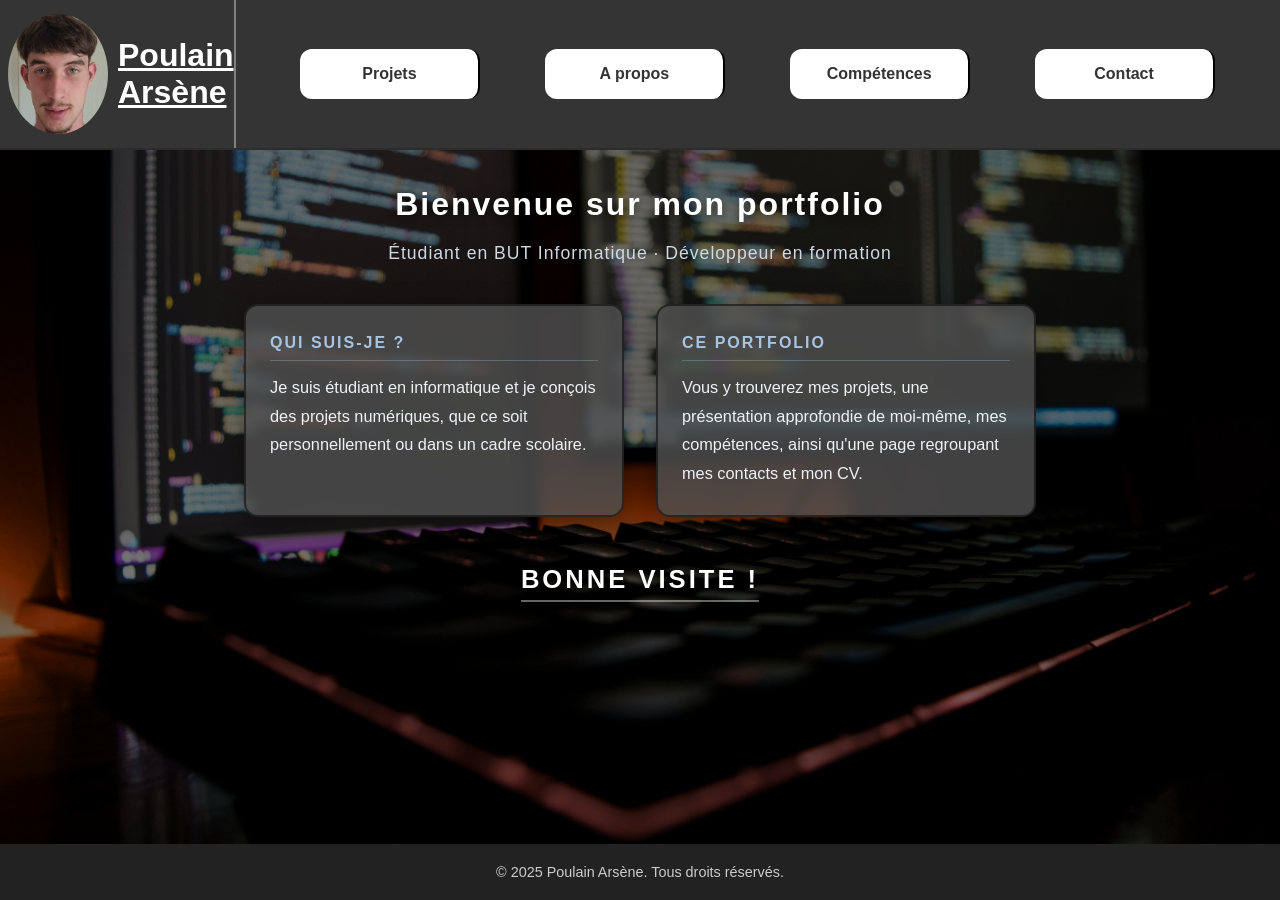
<file: index.html>
<!DOCTYPE html>
<html lang="fr">
<head>
    <meta charset="UTF-8">
    <title>Accueil – Arsène Poulain</title>
    <link rel="stylesheet" href="site.css">
</head>
<body>
    <div class="wrapper">
        <header class="bandeau">
            <div class="photo_titre_bandeau">
                <img src="image/user_arpoulain.jpeg" alt="photo" class="image_accueil">
                <h1><a href="index.html">Poulain<br>Arsène</a></h1>
            </div>
            <nav id="bouttons_liens_nav">
                <a href="Projets.html"><div class="bouttons_liens"><strong>Projets</strong></div></a>
                <a href="Apropos.html"><div class="bouttons_liens"><strong>A propos</strong></div></a>
                <a href="Competences.html"><div class="bouttons_liens"><strong>Compétences</strong></div></a>
                <a href="contact.html"><div class="bouttons_liens"><strong>Contact</strong></div></a>
            </nav>
        </header> 
        <div class="background"></div>
        <section class="container">
            <h1 class="hero-title">Bienvenue sur mon portfolio</h1>
            <p class="hero-subtitle">Étudiant en BUT Informatique · Développeur en formation</p>
            <div class="blocs-accueil">
                <div class="bloc-accueil">
                    <h3>Qui suis-je ?</h3>
                    <p>Je suis étudiant en informatique et je conçois des projets numériques, que ce soit personnellement ou dans un cadre scolaire.</p>
                </div>
                <div class="bloc-accueil">
                    <h3>Ce portfolio</h3>
                    <p>Vous y trouverez mes projets, une présentation approfondie de moi-même, mes compétences, ainsi qu'une page regroupant mes contacts et mon CV.</p>
                </div>
            </div>
            <div class="bonne-visite"><h2>Bonne visite !</h2></div>
        </section>
    </div>
    <footer class="basPage">
        <p>&copy; 2025 Poulain Arsène. Tous droits réservés.</p>
    </footer>
</body>
</html>
</file>
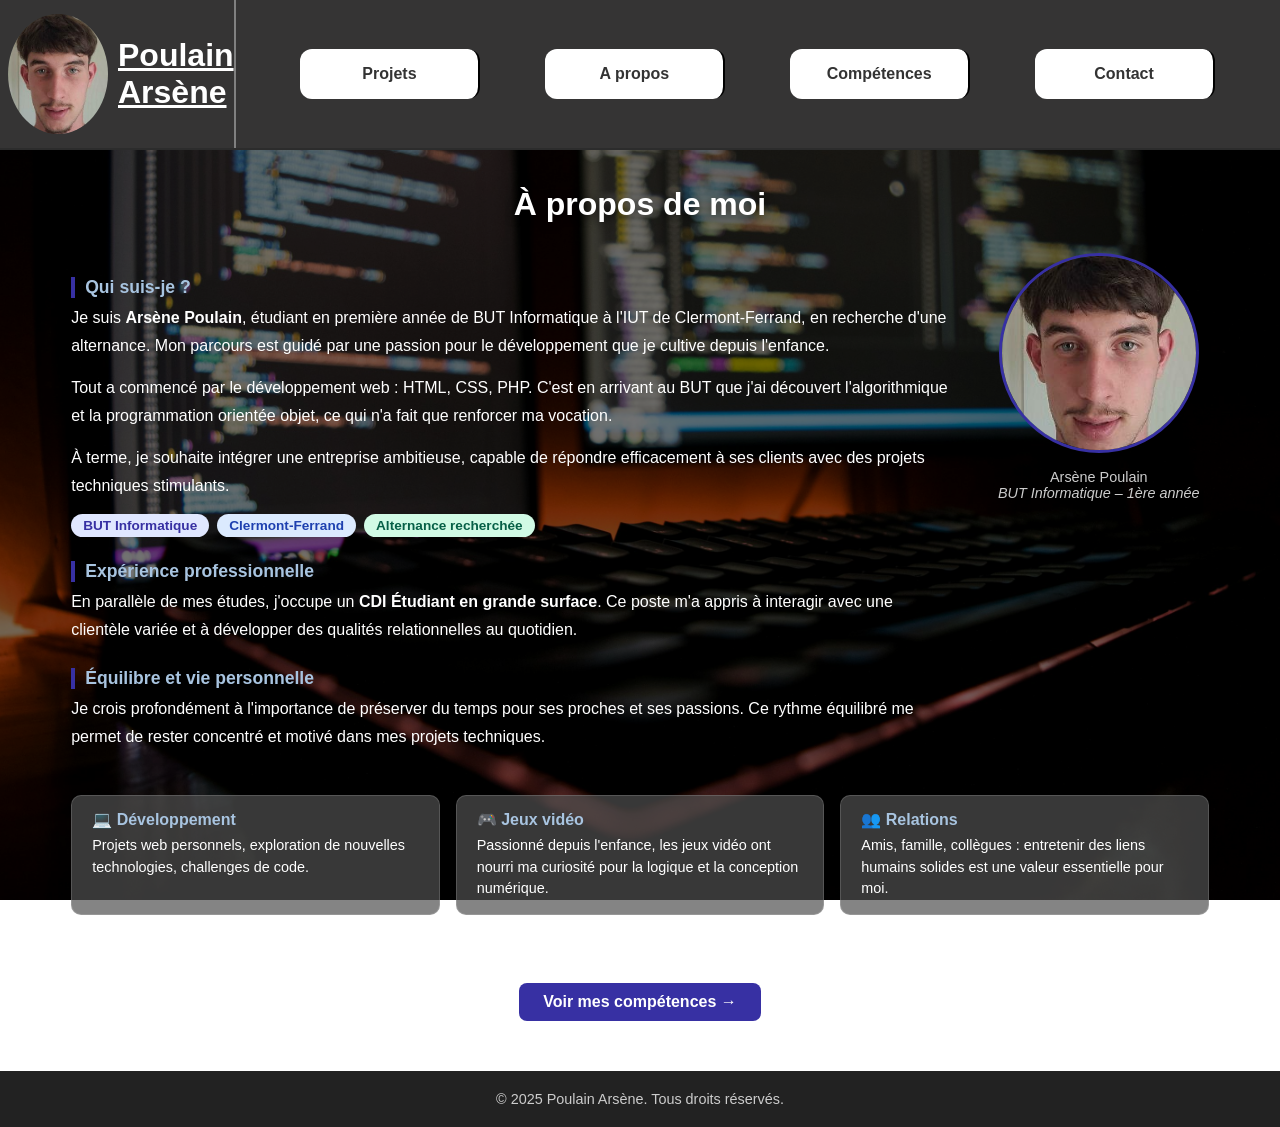
<file: Apropos.html>
<!DOCTYPE html>
<html lang="fr">
<head>
    <meta charset="UTF-8">
    <title>À propos – Arsène Poulain</title>
    <link rel="stylesheet" href="site.css">
    <style>
        .apropos-grid { display: flex; gap: 40px; margin: 30px 5%; align-items: flex-start; flex-wrap: wrap; }
        .apropos-texte { flex: 1 1 55%; }
        .apropos-texte p { line-height: 1.75; margin-bottom: 14px; }
        .apropos-photo { flex: 0 0 220px; display: flex; flex-direction: column; align-items: center; gap: 16px; }
        .apropos-photo img { width: 200px; height: 200px; object-fit: cover; border-radius: 50%; border: 3px solid #3730a3; }
        .tag-list { display: flex; flex-wrap: wrap; gap: 8px; margin-top: 10px; }
        .tag { background-color: #e0e7ff; color: #3730a3; padding: 4px 12px; border-radius: 12px; font-size: 0.85em; font-weight: bold; }
        .tag.vert { background-color: #d1fae5; color: #065f46; }
        .tag.bleu { background-color: #dbeafe; color: #1e40af; }
        .section-titre { font-size: 1.1em; font-weight: bold; color: #a8c4e0; margin: 24px 0 6px; border-left: 4px solid #3730a3; padding-left: 10px; }
        .loisirs-grid { display: flex; gap: 16px; flex-wrap: wrap; margin: 10px 5% 30px; }
        .loisir-card { background: rgba(80,80,80,0.7); border: 1px solid rgba(255,255,255,0.15); border-radius: 10px; padding: 14px 20px; flex: 1 1 180px; }
        .loisir-card h4 { margin: 0 0 6px; color: #a8c4e0; }
        .loisir-card p { margin: 0; font-size: 0.9em; line-height: 1.5; }
        .btn-lien { display: inline-block; margin-top: 20px; background: #3730a3; color: #fff; padding: 10px 24px; border-radius: 8px; text-decoration: none; font-weight: bold; }
    </style>
</head>
<body>
    <div class="wrapper">
        <header class="bandeau">
            <div class="photo_titre_bandeau">
                <img src="image/user_arpoulain.jpeg" alt="photo" class="image_accueil">
                <h1><a href="index.html">Poulain<br>Arsène</a></h1>
            </div>
            <nav id="bouttons_liens_nav">
                <a href="Projets.html"><div class="bouttons_liens"><strong>Projets</strong></div></a>
                <a href="Apropos.html"><div class="bouttons_liens"><strong>A propos</strong></div></a>
                <a href="Competences.html"><div class="bouttons_liens"><strong>Compétences</strong></div></a>
                <a href="contact.html"><div class="bouttons_liens"><strong>Contact</strong></div></a>
            </nav>
        </header>
        <div class="background"></div>
        <section class="container">
            <h1>À propos de moi</h1>
            <div class="apropos-grid">
                <div class="apropos-texte">
                    <div class="section-titre">Qui suis-je ?</div>
                    <p>Je suis <strong>Arsène Poulain</strong>, étudiant en première année de BUT Informatique à l'IUT de Clermont-Ferrand, en recherche d'une alternance. Mon parcours est guidé par une passion pour le développement que je cultive depuis l'enfance.</p>
                    <p>Tout a commencé par le développement web : HTML, CSS, PHP. C'est en arrivant au BUT que j'ai découvert l'algorithmique et la programmation orientée objet, ce qui n'a fait que renforcer ma vocation.</p>
                    <p>À terme, je souhaite intégrer une entreprise ambitieuse, capable de répondre efficacement à ses clients avec des projets techniques stimulants.</p>
                    <div class="tag-list">
                        <span class="tag">BUT Informatique</span>
                        <span class="tag bleu">Clermont-Ferrand</span>
                        <span class="tag vert">Alternance recherchée</span>
                    </div>
                    <div class="section-titre">Expérience professionnelle</div>
                    <p>En parallèle de mes études, j'occupe un <strong>CDI Étudiant en grande surface</strong>. Ce poste m'a appris à interagir avec une clientèle variée et à développer des qualités relationnelles au quotidien.</p>
                    <div class="section-titre">Équilibre et vie personnelle</div>
                    <p>Je crois profondément à l'importance de préserver du temps pour ses proches et ses passions. Ce rythme équilibré me permet de rester concentré et motivé dans mes projets techniques.</p>
                </div>
                <div class="apropos-photo">
                    <img src="image/user_arpoulain.jpeg" alt="Portrait Arsène Poulain">
                    <p style="text-align:center; font-size:0.9em; color:#ccc;">Arsène Poulain<br><em>BUT Informatique – 1ère année</em></p>
                </div>
            </div>
            <div class="loisirs-grid">
                <div class="loisir-card"><h4>💻 Développement</h4><p>Projets web personnels, exploration de nouvelles technologies, challenges de code.</p></div>
                <div class="loisir-card"><h4>🎮 Jeux vidéo</h4><p>Passionné depuis l'enfance, les jeux vidéo ont nourri ma curiosité pour la logique et la conception numérique.</p></div>
                <div class="loisir-card"><h4>👥 Relations</h4><p>Amis, famille, collègues : entretenir des liens humains solides est une valeur essentielle pour moi.</p></div>
            </div>
            <div class="bonne-visite">
                <a href="Competences.html" class="btn-lien">Voir mes compétences →</a>
            </div>
        </section>
    </div>
    <footer class="basPage"><p>&copy; 2025 Poulain Arsène. Tous droits réservés.</p></footer>
</body>
</html>
</file>
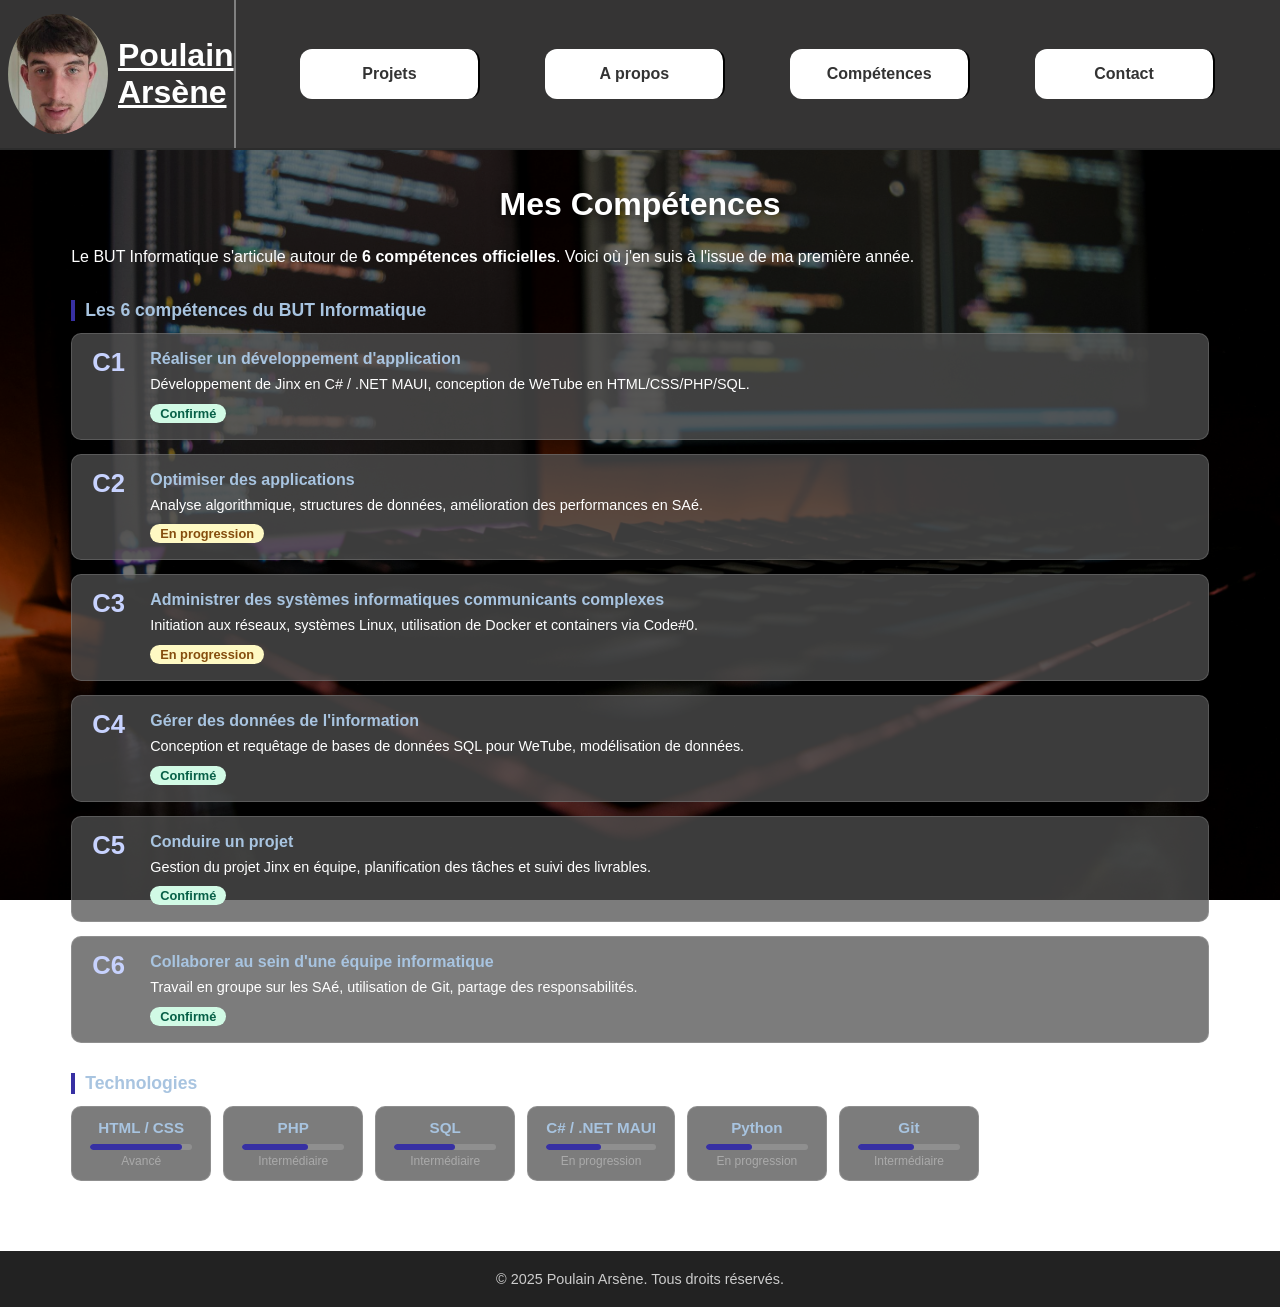
<file: Competences.html>
<!DOCTYPE html>
<html lang="fr">
<head>
    <meta charset="UTF-8">
    <title>Compétences – Arsène Poulain</title>
    <link rel="stylesheet" href="site.css">
    <style>
        .section-titre { font-size: 1.1em; font-weight: bold; color: #a8c4e0; margin: 30px 5% 12px; border-left: 4px solid #3730a3; padding-left: 10px; }
        .comp-intro { margin: 20px 5% 0; line-height: 1.7; }
        .competences-but { display: flex; flex-direction: column; gap: 14px; margin: 0 5% 30px; }
        .comp-card { background: rgba(80,80,80,0.75); border: 1px solid rgba(255,255,255,0.15); border-radius: 10px; padding: 16px 20px; display: flex; gap: 18px; align-items: flex-start; }
        .comp-num { font-size: 1.6em; font-weight: 900; color: #c7d2fe; min-width: 40px; line-height: 1; }
        .comp-body h3 { margin: 0 0 6px; font-size: 1em; color: #a8c4e0; }
        .comp-body p { margin: 0 0 8px; font-size: 0.9em; line-height: 1.5; }
        .niveau { display: inline-block; padding: 2px 10px; border-radius: 10px; font-size: 0.8em; font-weight: bold; }
        .niveau.ok { background: #d1fae5; color: #065f46; }
        .niveau.wip { background: #fef9c3; color: #854d0e; }
        .tech-grid { display: flex; flex-wrap: wrap; gap: 12px; margin: 0 5% 30px; }
        .tech-item { background: rgba(80,80,80,0.75); border: 1px solid rgba(255,255,255,0.15); border-radius: 10px; padding: 12px 18px; min-width: 140px; text-align: center; }
        .tech-nom { font-weight: bold; font-size: 0.95em; color: #a8c4e0; }
        .tech-bar-wrap { background: rgba(255,255,255,0.15); border-radius: 6px; height: 6px; margin-top: 8px; overflow: hidden; }
        .tech-bar-fill { height: 100%; border-radius: 6px; background: #3730a3; }
        .tech-pct { font-size: 0.75em; color: #aaa; margin-top: 4px; }
    </style>
</head>
<body>
    <div class="wrapper">
        <header class="bandeau">
            <div class="photo_titre_bandeau">
                <img src="image/user_arpoulain.jpeg" alt="photo" class="image_accueil">
                <h1><a href="index.html">Poulain<br>Arsène</a></h1>
            </div>
            <nav id="bouttons_liens_nav">
                <a href="Projets.html"><div class="bouttons_liens"><strong>Projets</strong></div></a>
                <a href="Apropos.html"><div class="bouttons_liens"><strong>A propos</strong></div></a>
                <a href="Competences.html"><div class="bouttons_liens"><strong>Compétences</strong></div></a>
                <a href="contact.html"><div class="bouttons_liens"><strong>Contact</strong></div></a>
            </nav>
        </header>
        <div class="background"></div>
        <section class="container">
            <h1>Mes Compétences</h1>
            <p class="comp-intro">Le BUT Informatique s'articule autour de <strong>6 compétences officielles</strong>. Voici où j'en suis à l'issue de ma première année.</p>
            <div class="section-titre">Les 6 compétences du BUT Informatique</div>
            <div class="competences-but">
                <div class="comp-card">
                    <div class="comp-num">C1</div>
                    <div class="comp-body">
                        <h3>Réaliser un développement d'application</h3>
                        <p>Développement de Jinx en C# / .NET MAUI, conception de WeTube en HTML/CSS/PHP/SQL.</p>
                        <span class="niveau ok">Confirmé</span>
                    </div>
                </div>
                <div class="comp-card">
                    <div class="comp-num">C2</div>
                    <div class="comp-body">
                        <h3>Optimiser des applications</h3>
                        <p>Analyse algorithmique, structures de données, amélioration des performances en SAé.</p>
                        <span class="niveau wip">En progression</span>
                    </div>
                </div>
                <div class="comp-card">
                    <div class="comp-num">C3</div>
                    <div class="comp-body">
                        <h3>Administrer des systèmes informatiques communicants complexes</h3>
                        <p>Initiation aux réseaux, systèmes Linux, utilisation de Docker et containers via Code#0.</p>
                        <span class="niveau wip">En progression</span>
                    </div>
                </div>
                <div class="comp-card">
                    <div class="comp-num">C4</div>
                    <div class="comp-body">
                        <h3>Gérer des données de l'information</h3>
                        <p>Conception et requêtage de bases de données SQL pour WeTube, modélisation de données.</p>
                        <span class="niveau ok">Confirmé</span>
                    </div>
                </div>
                <div class="comp-card">
                    <div class="comp-num">C5</div>
                    <div class="comp-body">
                        <h3>Conduire un projet</h3>
                        <p>Gestion du projet Jinx en équipe, planification des tâches et suivi des livrables.</p>
                        <span class="niveau ok">Confirmé</span>
                    </div>
                </div>
                <div class="comp-card">
                    <div class="comp-num">C6</div>
                    <div class="comp-body">
                        <h3>Collaborer au sein d'une équipe informatique</h3>
                        <p>Travail en groupe sur les SAé, utilisation de Git, partage des responsabilités.</p>
                        <span class="niveau ok">Confirmé</span>
                    </div>
                </div>
            </div>
            <div class="section-titre">Technologies</div>
            <div class="tech-grid">
                <div class="tech-item"><div class="tech-nom">HTML / CSS</div><div class="tech-bar-wrap"><div class="tech-bar-fill" style="width:90%"></div></div><div class="tech-pct">Avancé</div></div>
                <div class="tech-item"><div class="tech-nom">PHP</div><div class="tech-bar-wrap"><div class="tech-bar-fill" style="width:65%"></div></div><div class="tech-pct">Intermédiaire</div></div>
                <div class="tech-item"><div class="tech-nom">SQL</div><div class="tech-bar-wrap"><div class="tech-bar-fill" style="width:60%"></div></div><div class="tech-pct">Intermédiaire</div></div>
                <div class="tech-item"><div class="tech-nom">C# / .NET MAUI</div><div class="tech-bar-wrap"><div class="tech-bar-fill" style="width:50%"></div></div><div class="tech-pct">En progression</div></div>
                <div class="tech-item"><div class="tech-nom">Python</div><div class="tech-bar-wrap"><div class="tech-bar-fill" style="width:45%"></div></div><div class="tech-pct">En progression</div></div>
                <div class="tech-item"><div class="tech-nom">Git</div><div class="tech-bar-wrap"><div class="tech-bar-fill" style="width:55%"></div></div><div class="tech-pct">Intermédiaire</div></div>
            </div>
        </section>
    </div>
    <footer class="basPage"><p>&copy; 2025 Poulain Arsène. Tous droits réservés.</p></footer>
</body>
</html>
</file>
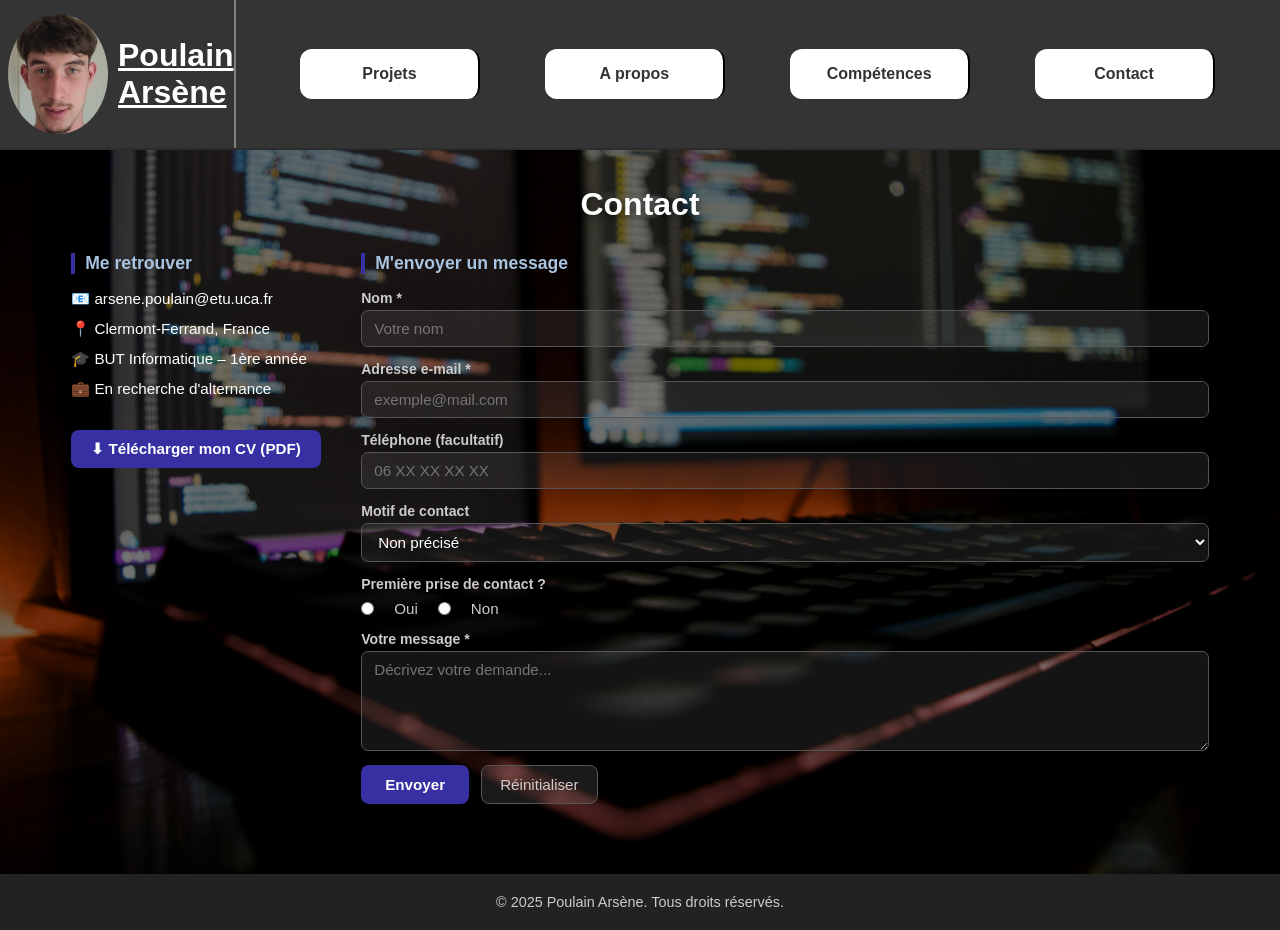
<file: contact.html>
<!DOCTYPE html>
<html lang="fr">
<head>
    <meta charset="UTF-8">
    <title>Contact – Arsène Poulain</title>
    <link rel="stylesheet" href="site.css">
    <style>
        .contact-wrapper { display: flex; gap: 40px; margin: 30px 5%; flex-wrap: wrap; align-items: flex-start; }
        .contact-infos { flex: 0 0 250px; }
        .contact-infos h2 { font-size: 1.1em; color: #a8c4e0; border-left: 4px solid #3730a3; padding-left: 10px; margin-bottom: 16px; }
        .info-ligne { display: flex; align-items: center; gap: 10px; margin-bottom: 12px; font-size: 0.95em; }
        .cv-btn { display: inline-block; margin-top: 20px; background: #3730a3; color: #fff; padding: 10px 20px; border-radius: 8px; font-weight: bold; font-size: 0.95em; }
        .cv-btn:hover { background: #1e40af; color: #fff; }
        .contact-form { flex: 1 1 350px; }
        .contact-form h2 { font-size: 1.1em; color: #a8c4e0; border-left: 4px solid #3730a3; padding-left: 10px; margin-bottom: 16px; }
        .form-group { display: flex; flex-direction: column; margin-bottom: 14px; }
        .form-group label { font-size: 0.88em; font-weight: bold; color: #ccc; margin-bottom: 4px; }
        .form-group input[type="text"],
        .form-group input[type="email"],
        .form-group input[type="tel"],
        .form-group select,
        .form-group textarea { padding: 9px 12px; border: 1px solid #555; border-radius: 7px; font-size: 0.95em; font-family: inherit; background: rgba(255,255,255,0.08); color: #fff; outline: none; transition: border-color 0.2s; }
        .form-group input:focus, .form-group select:focus, .form-group textarea:focus { border-color: #3730a3; background: rgba(255,255,255,0.12); }
        .form-group textarea { resize: vertical; min-height: 100px; }
        .form-group select option { background: #333; }
        .radio-group { display: flex; gap: 20px; align-items: center; margin-top: 4px; }
        .radio-group label { font-weight: normal; margin: 0; font-size: 0.95em; }
        .form-actions { display: flex; gap: 12px; margin-top: 6px; }
        .btn-submit { background: #3730a3; color: #fff; border: none; padding: 10px 24px; border-radius: 8px; font-size: 0.95em; font-weight: bold; cursor: pointer; }
        .btn-submit:hover { background: #1e40af; }
        .btn-reset { background: rgba(255,255,255,0.1); color: #ccc; border: 1px solid #555; padding: 10px 18px; border-radius: 8px; font-size: 0.95em; cursor: pointer; }
        .btn-reset:hover { background: rgba(255,255,255,0.2); }
        .notif { margin: 0 5% 20px; padding: 14px 20px; border-radius: 10px; font-weight: bold; font-size: 0.95em; }
        .notif.succes { background: rgba(16,185,129,0.2); border: 1px solid #10b981; color: #6ee7b7; }
        .notif.erreur { background: rgba(239,68,68,0.2); border: 1px solid #ef4444; color: #fca5a5; }
    </style>
    <script>
        window.addEventListener('DOMContentLoaded', function () {
            const params = new URLSearchParams(window.location.search);
            const notif  = document.getElementById('notif');
            if (params.get('succes') === '1') {
                notif.textContent = '✅ Message envoyé ! Je vous répondrai dès que possible.';
                notif.className = 'notif succes';
                notif.style.display = 'block';
            } else if (params.get('erreur') === 'champs_manquants') {
                notif.textContent = '⚠️ Merci de remplir tous les champs obligatoires.';
                notif.className = 'notif erreur';
                notif.style.display = 'block';
            } else if (params.get('erreur') === 'email_invalide') {
                notif.textContent = '⚠️ L\'adresse e-mail saisie n\'est pas valide.';
                notif.className = 'notif erreur';
                notif.style.display = 'block';
            } else if (params.get('erreur') === 'envoi_echoue') {
                notif.textContent = '❌ L\'envoi a échoué. Contactez-moi directement par e-mail.';
                notif.className = 'notif erreur';
                notif.style.display = 'block';
            }
        });
    </script>
</head>
<body>
    <div class="wrapper">
        <header class="bandeau">
            <div class="photo_titre_bandeau">
                <img src="image/user_arpoulain.jpeg" alt="photo" class="image_accueil">
                <h1><a href="index.html">Poulain<br>Arsène</a></h1>
            </div>
            <nav id="bouttons_liens_nav">
                <a href="Projets.html"><div class="bouttons_liens"><strong>Projets</strong></div></a>
                <a href="Apropos.html"><div class="bouttons_liens"><strong>A propos</strong></div></a>
                <a href="Competences.html"><div class="bouttons_liens"><strong>Compétences</strong></div></a>
                <a href="contact.html"><div class="bouttons_liens"><strong>Contact</strong></div></a>
            </nav>
        </header>
        <div class="background"></div>
        <section class="container">
            <h1>Contact</h1>

            <div id="notif" style="display:none;"></div>

            <div class="contact-wrapper">
                <div class="contact-infos">
                    <h2>Me retrouver</h2>
                    <div class="info-ligne">📧 arsene.poulain@etu.uca.fr</div>
                    <div class="info-ligne">📍 Clermont-Ferrand, France</div>
                    <div class="info-ligne">🎓 BUT Informatique – 1ère année</div>
                    <div class="info-ligne">💼 En recherche d'alternance</div>
                    <a href="cv alternance.pdf" download class="cv-btn">⬇ Télécharger mon CV (PDF)</a>
                </div>
                <div class="contact-form">
                    <h2>M'envoyer un message</h2>
                    <form method="POST" action="https://formspree.io/f/mojzkdlq">
                        <input type="hidden" name="_subject" value="Nouveau message portfolio">
                        <input type="hidden" name="_next" value="contact.html?succes=1">
                        <div class="form-group">
                            <label for="nomVisiteur">Nom *</label>
                            <input type="text" name="nomVisiteur" id="nomVisiteur" placeholder="Votre nom" required>
                        </div>
                        <div class="form-group">
                            <label for="MailVisiteur">Adresse e-mail *</label>
                            <input type="email" name="MailVisiteur" id="MailVisiteur" placeholder="exemple@mail.com" required>
                        </div>
                        <div class="form-group">
                            <label for="TelVisiteur">Téléphone (facultatif)</label>
                            <input type="tel" name="TelVisiteur" id="TelVisiteur" placeholder="06 XX XX XX XX">
                        </div>
                        <div class="form-group">
                            <label for="Motif">Motif de contact</label>
                            <select name="Motif" id="Motif">
                                <option value="Recrutement">Recrutement</option>
                                <option value="Renseignement">Renseignement</option>
                                <option value="Autre">Autre</option>
                                <option value="Non Précisé" selected>Non précisé</option>
                            </select>
                        </div>
                        <div class="form-group">
                            <label>Première prise de contact ?</label>
                            <div class="radio-group">
                                <input type="radio" name="Demande" id="DemandeOui" value="oui">
                                <label for="DemandeOui">Oui</label>
                                <input type="radio" name="Demande" id="DemandeNon" value="non">
                                <label for="DemandeNon">Non</label>
                            </div>
                        </div>
                        <div class="form-group">
                            <label for="TexteVisiteur">Votre message *</label>
                            <textarea name="TexteVisiteur" id="TexteVisiteur" placeholder="Décrivez votre demande..." required></textarea>
                        </div>
                        <div class="form-actions">
                            <button type="submit" class="btn-submit">Envoyer</button>
                            <button type="reset" class="btn-reset">Réinitialiser</button>
                        </div>
                    </form>
                </div>
            </div>
        </section>
    </div>
    <footer class="basPage"><p>&copy; 2025 Poulain Arsène. Tous droits réservés.</p></footer>
</body>
</html>
</file>
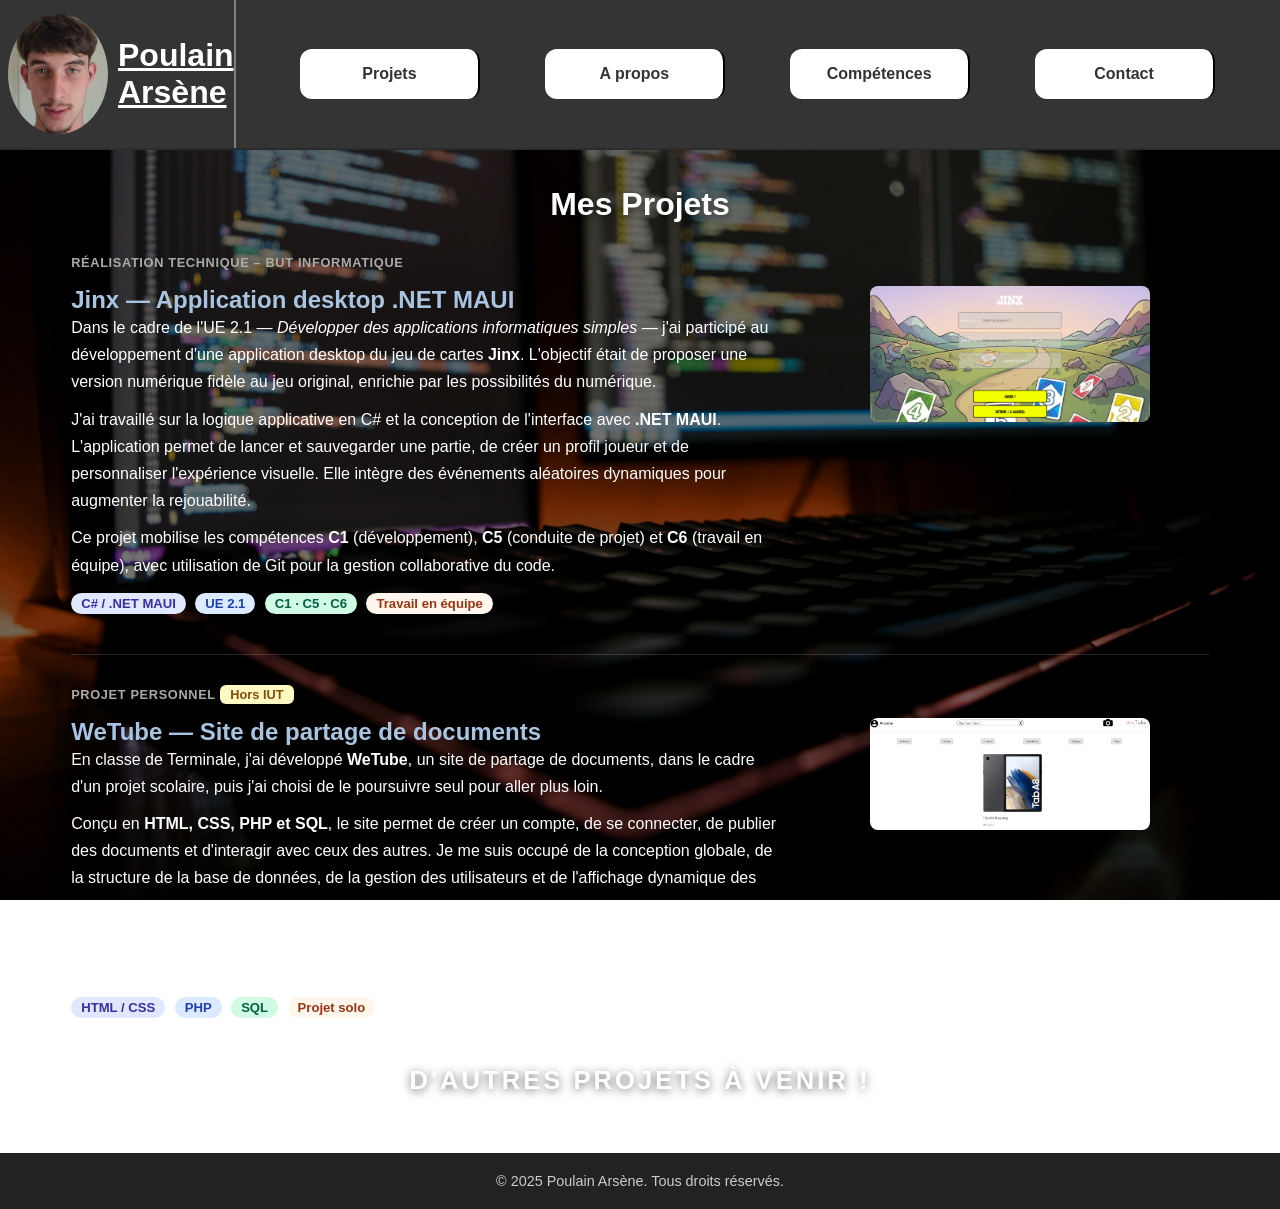
<file: Projets.html>
<!DOCTYPE html>
<html lang="fr">
<head>
    <meta charset="UTF-8">
    <title>Projets – Arsène Poulain</title>
    <link rel="stylesheet" href="site.css">
    <style>
        .projet-section { margin: 30px 5% 0; }
        .label-section { font-size: 0.8em; font-weight: bold; text-transform: uppercase; letter-spacing: 0.05em; color: #aaa; margin-bottom: 6px; display: inline-block; }
        .perso-label { background: #fef9c3; color: #854d0e; padding: 2px 10px; border-radius: 6px; font-size: 0.8em; font-weight: bold; }
        .projet-bloc { display: flex; align-items: flex-start; gap: 30px; margin-bottom: 40px; flex-wrap: wrap; margin-top: 10px; }
        .projet-texte { flex: 1 1 55%; }
        .projet-texte h2 { margin-top: 0; color: #a8c4e0; }
        .projet-texte p { line-height: 1.7; margin-bottom: 10px; }
        .projet-img { flex: 0 0 35%; display: flex; align-items: center; justify-content: center; }
        .projet-img img { max-width: 280px; width: 100%; height: auto; border-radius: 8px; }
        .separateur { border: none; border-top: 1px solid rgba(255,255,255,0.15); margin: 0 5% 30px; }
        .badge { display: inline-block; padding: 3px 10px; border-radius: 12px; font-size: 0.82em; font-weight: bold; margin-right: 5px; margin-top: 4px; }
        .badge-violet { background-color: #e0e7ff; color: #3730a3; }
        .badge-bleu   { background-color: #dbeafe; color: #1e40af; }
        .badge-vert   { background-color: #d1fae5; color: #065f46; }
        .badge-orange { background-color: #fff7ed; color: #9a3412; }
        .placeholder-img { background: rgba(255,255,255,0.05); border: 2px dashed rgba(255,255,255,0.2); border-radius: 8px; width: 260px; height: 160px; display: flex; align-items: center; justify-content: center; color: #888; font-size: 0.85em; text-align: center; padding: 12px; }
    </style>
</head>
<body>
    <div class="wrapper">
        <header class="bandeau">
            <div class="photo_titre_bandeau">
                <img src="image/user_arpoulain.jpeg" alt="photo" class="image_accueil">
                <h1><a href="index.html">Poulain<br>Arsène</a></h1>
            </div>
            <nav id="bouttons_liens_nav">
                <a href="Projets.html"><div class="bouttons_liens"><strong>Projets</strong></div></a>
                <a href="Apropos.html"><div class="bouttons_liens"><strong>A propos</strong></div></a>
                <a href="Competences.html"><div class="bouttons_liens"><strong>Compétences</strong></div></a>
                <a href="contact.html"><div class="bouttons_liens"><strong>Contact</strong></div></a>
            </nav>
        </header>
        <div class="background"></div>
        <section class="container">
            <h1>Mes Projets</h1>

            <div class="projet-section">
                <span class="label-section">Réalisation technique – BUT Informatique</span>
                <div class="projet-bloc">
                    <div class="projet-texte">
                        <h2>Jinx — Application desktop .NET MAUI</h2>
                        <p>Dans le cadre de l'UE 2.1 — <em>Développer des applications informatiques simples</em> — j'ai participé au développement d'une application desktop du jeu de cartes <strong>Jinx</strong>. L'objectif était de proposer une version numérique fidèle au jeu original, enrichie par les possibilités du numérique.</p>
                        <p>J'ai travaillé sur la logique applicative en C# et la conception de l'interface avec <strong>.NET MAUI</strong>. L'application permet de lancer et sauvegarder une partie, de créer un profil joueur et de personnaliser l'expérience visuelle. Elle intègre des événements aléatoires dynamiques pour augmenter la rejouabilité.</p>
                        <p>Ce projet mobilise les compétences <strong>C1</strong> (développement), <strong>C5</strong> (conduite de projet) et <strong>C6</strong> (travail en équipe), avec utilisation de Git pour la gestion collaborative du code.</p>
                        <div>
                            <span class="badge badge-violet">C# / .NET MAUI</span>
                            <span class="badge badge-bleu">UE 2.1</span>
                            <span class="badge badge-vert">C1 · C5 · C6</span>
                            <span class="badge badge-orange">Travail en équipe</span>
                        </div>
                    </div>
                    <div class="projet-img">
                        <img src="image/Jinx.png" alt="Illustration du jeu Jinx">
                    </div>
                </div>
            </div>

            <hr class="separateur">

            <div class="projet-section">
                <span class="label-section">Projet personnel</span>&nbsp;<span class="perso-label">Hors IUT</span>
                <div class="projet-bloc">
                    <div class="projet-texte">
                        <h2>WeTube — Site de partage de documents</h2>
                        <p>En classe de Terminale, j'ai développé <strong>WeTube</strong>, un site de partage de documents, dans le cadre d'un projet scolaire, puis j'ai choisi de le poursuivre seul pour aller plus loin.</p>
                        <p>Conçu en <strong>HTML, CSS, PHP et SQL</strong>, le site permet de créer un compte, de se connecter, de publier des documents et d'interagir avec ceux des autres. Je me suis occupé de la conception globale, de la structure de la base de données, de la gestion des utilisateurs et de l'affichage dynamique des contenus.</p>
                        <p>Ce projet m'a appris à travailler de manière autonome, à structurer un projet complet de l'idée jusqu'au résultat fonctionnel, et à approfondir le back-end avec PHP et SQL.</p>
                        <div>
                            <span class="badge badge-violet">HTML / CSS</span>
                            <span class="badge badge-bleu">PHP</span>
                            <span class="badge badge-vert">SQL</span>
                            <span class="badge badge-orange">Projet solo</span>
                        </div>
                    </div>
                    <div class="projet-img">
                        <!-- Remplace par : <img src="image/wetube_1.png" alt="WeTube"> -->
                        <img src="image/WeTube.png" alt="WeTube">
                    </div>
                </div>
            </div>

            <div class="bonne-visite"><h2>D'autres projets à venir !</h2></div>
        </section>
    </div>
    <footer class="basPage"><p>&copy; 2025 Poulain Arsène. Tous droits réservés.</p></footer>
</body>
</html>
</file>
<file: site.css>
*, *::before, *::after {
    box-sizing: border-box;
    margin: 0;
    padding: 0;
}

html, body {
    height: 100%;
    font-family: 'Segoe UI', Arial, sans-serif;
    font-size: 16px;
    color: #ffffff;
}

body {
    min-height: 100vh;
    display: flex;
    flex-direction: column;
}

a {
    text-decoration: none;
    color: inherit;
}

a:hover {
    color: rgb(255, 166, 0);
}

::selection {
    color: black;
    background-color: rgb(57, 103, 143);
}

.wrapper {
    flex: 1;
    display: flex;
    flex-direction: column;
}

.background {
    position: fixed;
    inset: 0;
    background-image: url('image/background.jpg');
    background-size: cover;
    background-repeat: no-repeat;
    background-position: center;
    z-index: -2;
}

.background::after {
    content: "";
    position: absolute;
    inset: 0;
    background-color: rgba(0, 0, 0, 0.55);
    z-index: -1;
}

.bandeau {
    background-color: rgb(53, 52, 52);
    width: 100%;
    height: 150px;
    display: flex;
    align-items: center;
    position: sticky;
    top: 0;
    z-index: 100;
    border-bottom: 2px solid rgb(44, 44, 44);
}

.photo_titre_bandeau {
    display: flex;
    align-items: center;
    margin-left: 8px;
    flex-shrink: 0;
}

.photo_titre_bandeau a {
    color: white;
}

.image_accueil {
    height: 120px;
    width: 100px;
    border-radius: 50%;
    object-fit: cover;
}

.photo_titre_bandeau h1 {
    margin-left: 10px;
    text-decoration: underline;
    white-space: nowrap;
}

#bouttons_liens_nav {
    border-left: 2px solid grey;
    width: 100%;
    height: 100%;
    display: flex;
    justify-content: space-evenly;
    align-items: center;
}

.bouttons_liens {
    background-color: #ffffff;
    color: #333;
    height: 50px;
    width: 180px;
    text-align: center;
    display: flex;
    align-items: center;
    justify-content: center;
    font-size: 16px;
    border-radius: 12px;
    border-right: 2px solid black;
    transition: background-color 0.2s, color 0.2s;
}

.bouttons_liens:hover {
    background-color: #e0e7ff;
    color: #3730a3;
}

.container {
    margin: 0 8px;
    padding-bottom: 40px;
    color: white;
    flex: 1;
}

.container h1 {
    text-align: center;
    font-size: 2em;
    margin: 36px 0 20px;
    text-shadow: 0 2px 10px rgba(0,0,0,0.6);
}

.hero-title {
    text-align: center;
    font-size: 2.8em;
    font-weight: 800;
    letter-spacing: 2px;
    color: #ffffff;
    text-shadow: 0 2px 18px rgba(0,0,0,0.7);
    margin-top: 48px;
    margin-bottom: 10px;
}

.hero-subtitle {
    text-align: center;
    font-size: 1.1em;
    color: #cfd8e3;
    margin-bottom: 40px;
    letter-spacing: 1px;
}

.blocs-accueil {
    display: flex;
    gap: 32px;
    justify-content: center;
    align-items: stretch;
    margin: 0 6%;
    flex-wrap: wrap;
}

.bloc-accueil {
    flex: 1;
    min-width: 240px;
    max-width: 380px;
    background-color: rgba(80, 80, 80, 0.82);
    border: 2px solid rgba(0, 0, 0, 0.5);
    border-radius: 14px;
    padding: 28px 24px;
    box-shadow: 0 4px 24px rgba(0,0,0,0.35);
    backdrop-filter: blur(4px);
}

.bloc-accueil h3 {
    font-size: 1em;
    text-transform: uppercase;
    letter-spacing: 2px;
    color: #a8c4e0;
    margin-bottom: 12px;
    border-bottom: 1px solid rgba(168, 196, 224, 0.3);
    padding-bottom: 8px;
}

.bloc-accueil p {
    font-size: 1.02em;
    line-height: 1.75;
    color: #eef2f6;
}

.bonne-visite {
    text-align: center;
    margin-top: 48px;
    margin-bottom: 10px;
}

.bonne-visite h2 {
    font-size: 1.6em;
    color: #ffffff;
    letter-spacing: 3px;
    text-transform: uppercase;
    text-shadow: 0 2px 10px rgba(0,0,0,0.6);
    display: inline-block;
    border-bottom: 2px solid rgba(255,255,255,0.4);
    padding-bottom: 6px;
}

.basPage {
    background-color: #222;
    text-align: center;
    padding: 20px;
    font-size: 0.9em;
    color: #ccc;
    position: relative;
    z-index: 1;
}

@media print {
    .bandeau, .background { display: none; }
}

@media (max-width: 800px) {
    .bandeau {
        height: auto;
        flex-direction: column;
        padding: 10px;
    }
    #bouttons_liens_nav {
        border-left: none;
        border-top: 2px solid grey;
        flex-wrap: wrap;
        height: auto;
        gap: 8px;
        padding: 8px 0;
    }
    .bouttons_liens { width: 130px; font-size: 14px; }
    .hero-title { font-size: 2em; }
    .blocs-accueil { margin: 0 4%; }
}
</file>
